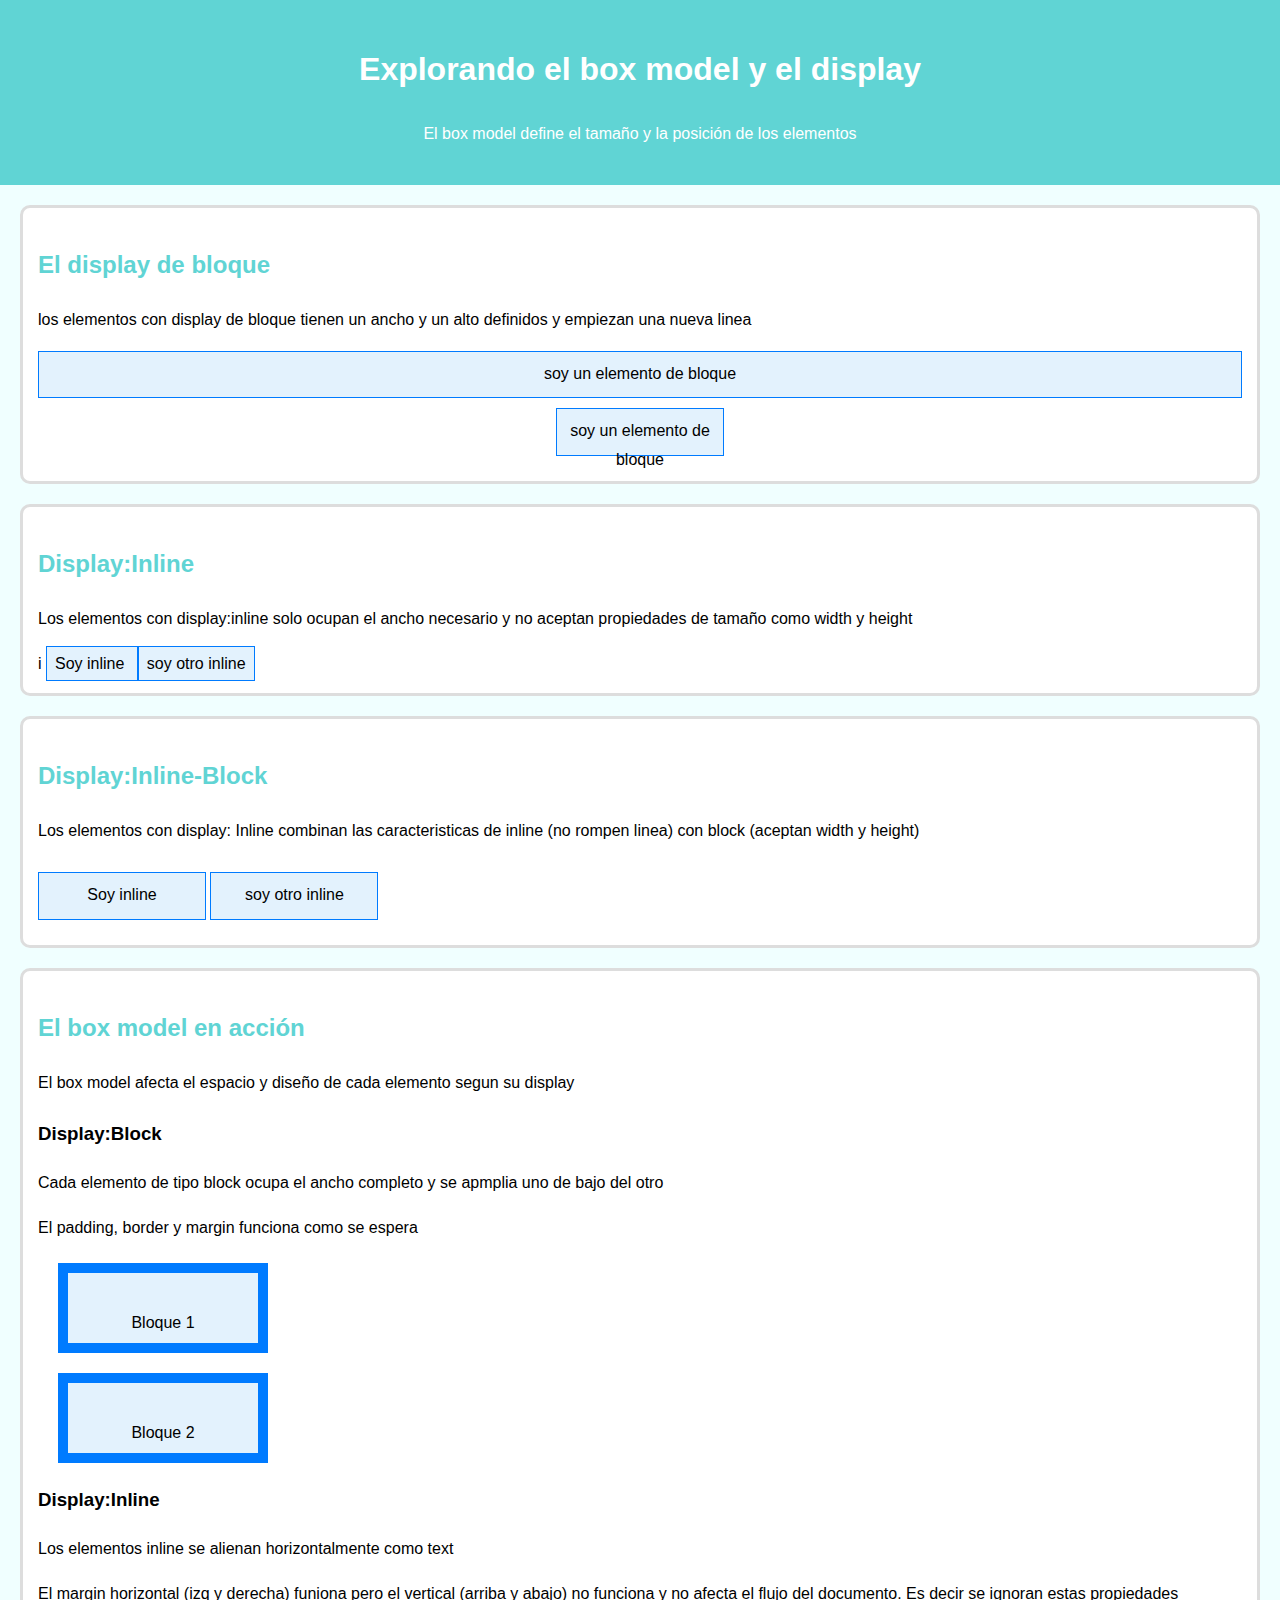
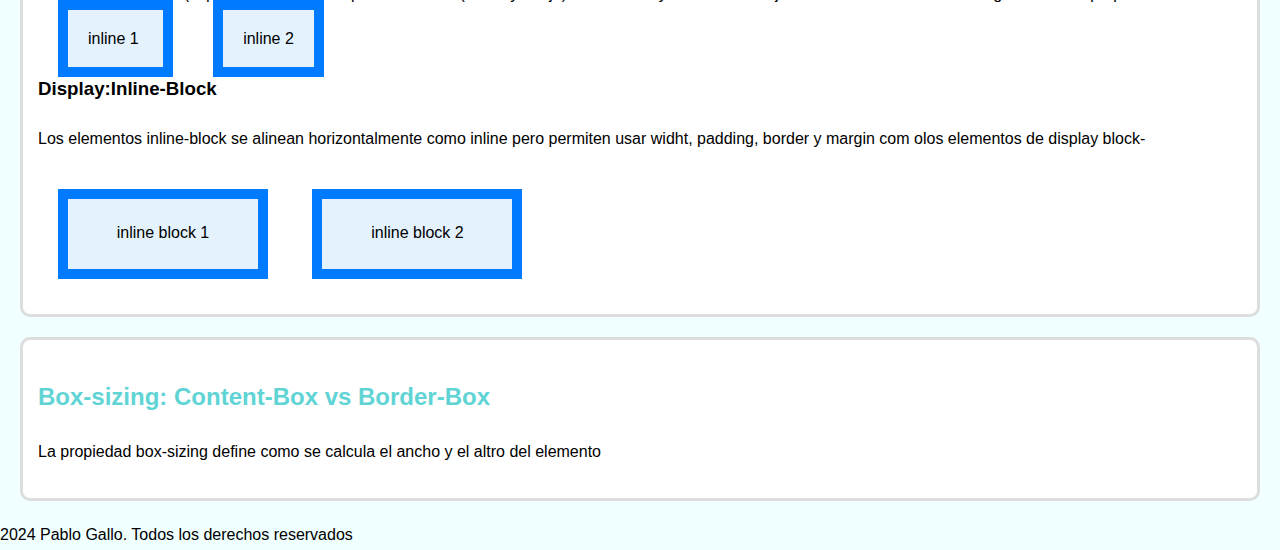
<file: clase2-jueves21nov/index.html>
<!DOCTYPE html>
<html lang="en">
<head>
    <meta charset="UTF-8">
    <meta name="viewport" content="width=device-width, initial-scale=1.0">
    <link rel="stylesheet" href="styles.css">
    <title>Box model y display</title>
</head>
<body>
    <header>
        <h1>Explorando el box model y el display</h1>
        <p>El box model define el tamaño y la posición de los elementos</p>
    
    </header>
    <main>
        <!-- secciones de pagina -->
         <section>
            <h2>El display de bloque</h2>
            <p>los elementos con display de bloque tienen un ancho y un alto definidos y empiezan una nueva linea</p>
         
         <div class="box">
                soy un elemento de bloque
         </div>
         <div class="box block">
                soy un elemento de bloque
         </div>
         </section>
         <!-- elementos display:iline -->
          <section>
            <h2>Display:Inline</h2>
            <p>Los elementos con display:inline solo ocupan el ancho necesario y no aceptan propiedades
                de tamaño como width y height
            </p>
i            <!-- los espacio entre clase indica que estas utilizando más de una clase, si hay "-" quiere decir que es una clase completa -->
            <span class="box inline" >
                Soy inline
            </span>
            <span class="box inline">
                soy otro inline
            </span>

          </section>
            <!--  -->
          <section>
            <h2>Display:Inline-Block</h2>
            <p>Los elementos con display: Inline combinan las caracteristicas de inline (no rompen linea) con block (aceptan width y height)
            </p>
            <!-- los espacio entre clase indica que estas utilizando más de una clase, si hay "-" quiere decir que es una clase completa -->
            <span class="box inline-block" >
                Soy inline
            </span>
            <span class="box inline-block">
                soy otro inline
            </span>
          </section>

          <section>
            <h2>El box model en acción</h2>
            <p>El box model afecta el espacio y diseño de cada elemento segun su display</p>
            <div>
                <h3>Display:Block</h3>
                <p>Cada elemento de tipo block ocupa el ancho completo y se apmplia uno de bajo del otro </p>
                <p>El padding, border y margin funciona como se espera</p>
                <div class="box block model1">
                    <P>Bloque 1</P>
                </div>
                <div class="box block model1">
                    <p>Bloque 2</p>
                </div>
            </div>

            <div>
                <h3>Display:Inline</h3>

                <p>Los elementos inline se alienan horizontalmente como text</p>
                <p>El margin horizontal (izq y derecha) funiona pero el vertical (arriba y abajo) no funciona y no afecta el flujo 
                    del documento. Es decir se ignoran estas propiedades
                </p>
                 <span class="box inline model1">
                    inline 1
                 </span>
                 
                 <span class="box inline model1">
                    inline 2
                 </span>
            </div>

            <div>
                <h3>Display:Inline-Block</h3>

                <p>Los elementos inline-block se alinean horizontalmente como inline pero permiten usar
                    widht, padding, border y margin com olos elementos de display block-</p>
                
                 <span class="box inline-block model1">
                    inline block 1
                 </span>
                 
                 <span class="box inline-block model1">
                    inline block 2
                 </span>
            </div>
          </section>

          <section>
            <h2>Box-sizing: Content-Box vs Border-Box</h2>
            <p>La propiedad box-sizing define como se calcula el ancho y el altro del elemento</p>
          </section>

          

    </main>
    <footer>
        2024 Pablo Gallo. Todos los derechos reservados
    </footer>
</body>
</html>
</file>
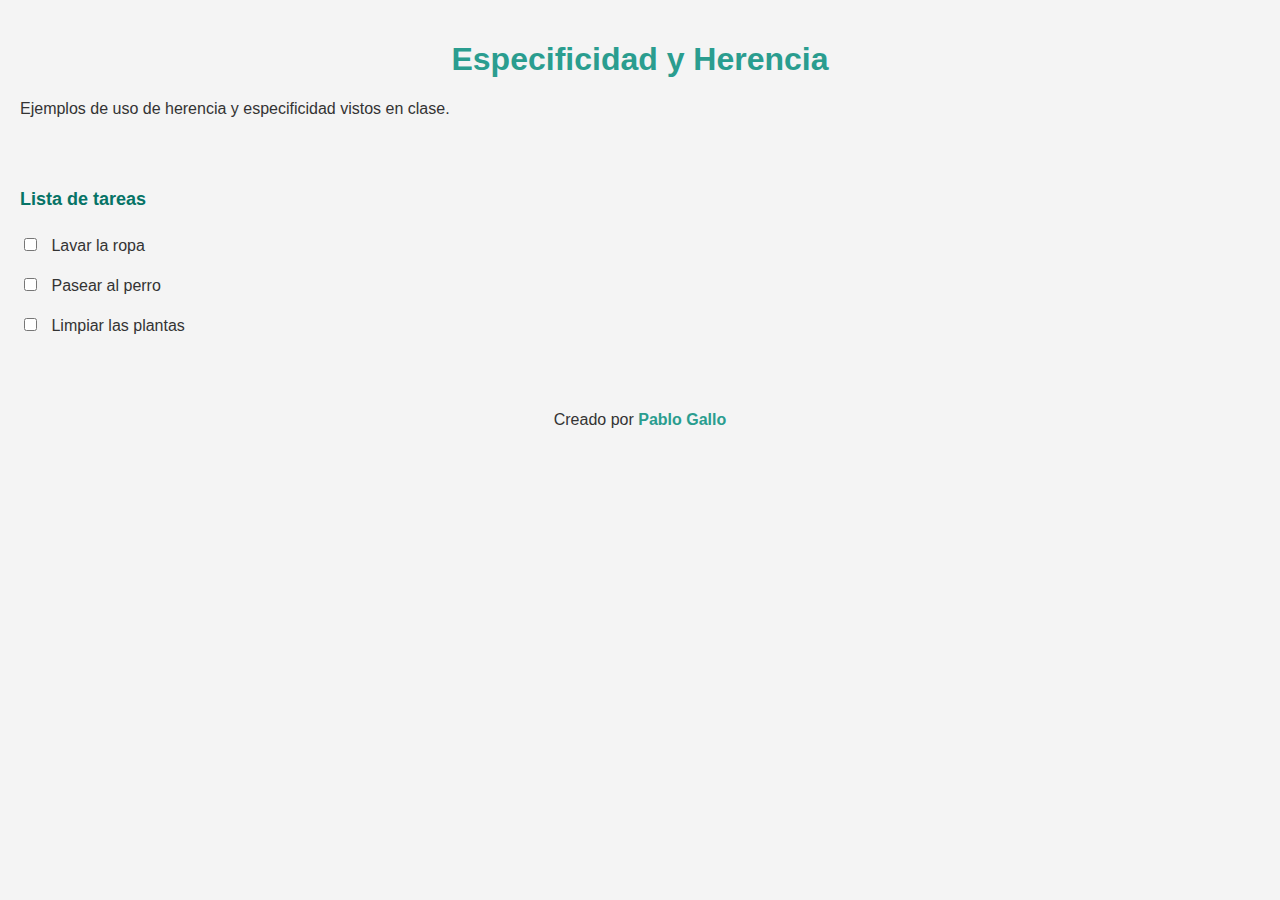
<file: clase3-martes26nov/index.html>
<!DOCTYPE html>
<html lang="en">
<head>
    <meta charset="UTF-8">
    <meta name="viewport" content="width=device-width, initial-scale=1.0">
    <title>Document</title>
    <link rel="stylesheet" href="style.css">
</head>
<body>
    <header>
        <h1>Especificidad y Herencia</h1>
        <p>Ejemplos de uso de herencia y especificidad vistos en clase.</p>
    </header>
    <main>
        <h2 class="subtitle">Lista de tareas</h2>
        <ul class="lista-tareas">

            <li>
                <label>
                    <input type="checkbox" class="tarea-checkbox">
                    <span class="tarea-descripcion">Lavar la ropa</span>
                </label>
            </li>
            <li>
                <label>
                    <input type="checkbox" class="tarea-checkbox">
                    <span class="tarea-descripcion">Pasear al perro</span>
                </label>
            </li>
            <li>
                <label>
                    <input type="checkbox" class="tarea-checkbox">
                    <span class="tarea-descripcion">Limpiar las plantas</span>
                </label>
            </li>

        </ul>
    </main>
    <footer>
        <p>Creado por <span class="author"> Pablo Gallo</span></p>
    </footer>
    
</body>
</html>
</file>
<file: clase2-jueves21nov/styles.css>
/* reset basico de pagina*/
/*las variables de css son valores definidos maediante la 
sintesis de*/

body {
    font-family: Arial, Helvetica, sans-serif;
    margin: 0;
    padding: 0;
    background-color: azure;
    color: black;
    line-height: 1.8;
}
header {
    background-color: rgb(96, 212, 212);
    color: #fff;
    padding: 20px;
    text-align: center;
}

section {
    /*los valores para la propiedad son tres sepadados cada uno po run espacio:display: 
    el primero es el gorsor del borde 
    el segundo es el */
    border: 3px solid #ddd;
    background-color: #fff;
    border-radius: 10px;
    padding: 15px;
    margin: 20px;
    text-align: left;
}
h2 {
    color: rgb(96, 212, 212);
}

.box {
    background-color: #e3f2fd;
    border: 1px solid #007BFF;
    margin: 10px auto;
    /* el valor auto en la propiedad de margin hace que el navegador calcule
    automaticamente el espacio para centrar un elemento dentro su contenedor base
    siempre que el elemento tenga un ancho definido
    el auto solo aplica para ajustar elementos de manera horizontal*/

    padding: 8px;
    text-align: center;
}

.block {
    display: block;
    width: 150px;
    height: 30px;
}

.inline {
    display: inline;
    width: 150px;
    height: 30px;
    /*widht y height son ignorados porque los elementos inline no respetan esta propiedad*/
}

.inline-block {
    display: inline-block;
    width: 150px;
    height: 30px;
    /*widht y height son ignorados porque los elementos inline no respetan esta propiedad*/
}

.model1{
    padding: 20px;
    border: 10px solid #007BFF;
    margin: 20px;
}

.content-box{
    box-sizing: content-box;
    margin: 10px;
    padding: 20px;
    border: 10px solid #007BFF;
    background-color: #ddd;
    width: 200px;
}

.content-box{
    box-sizing: content-box;
    margin: 10px;
    padding: 20px;
    border: 10px solid #007BFF;
    background-color: #ddd;
    width: 200px;
}
</file>
<file: clase3-martes26nov/style.css>
/* Reset básico */


*{
    box-sizing: border-box;
}


body{
    margin: 0;
    padding: 0;
    /* Esitlos gennerales aplicados en body que se heredann a los hijos */
    font-family: Arial, Helvetica, sans-serif;
    color: #333;
    background-color: #f4f4f4;
}

header, main, footer{
    margin: 0;
    padding: 20px;
}

footer{
    text-align: center;
}

/* Según la propiedad de espeficidad, se va a dar mayor prioridad a el selector que proporcione mejor contexto del el elemento que quiere modificar.*/
header h1{
    color: #2a9d8f;
}

h1{
    color: blueviolet;
    text-align: center;
}

.author{
    font-weight: bold;
    color: #2a9d8f;
}

.subtitle{
    font-size: 18px;
    color: #067366;
}

.lista-tareas{
    list-style: none;
    margin-top: 25px;
    padding: 0;
}

.lista-tareas li{
    margin-bottom: 20px;
}

.tarea-checkbox{
    margin-right: 10px;
    accent-color: #2a9d8f;
    cursor:pointer;
}

.tarea-checkbox:checked + .tarea-descripcion{
    text-decoration: line-through;
    font-style: oblique;
    color: #017366;
}
</file>
